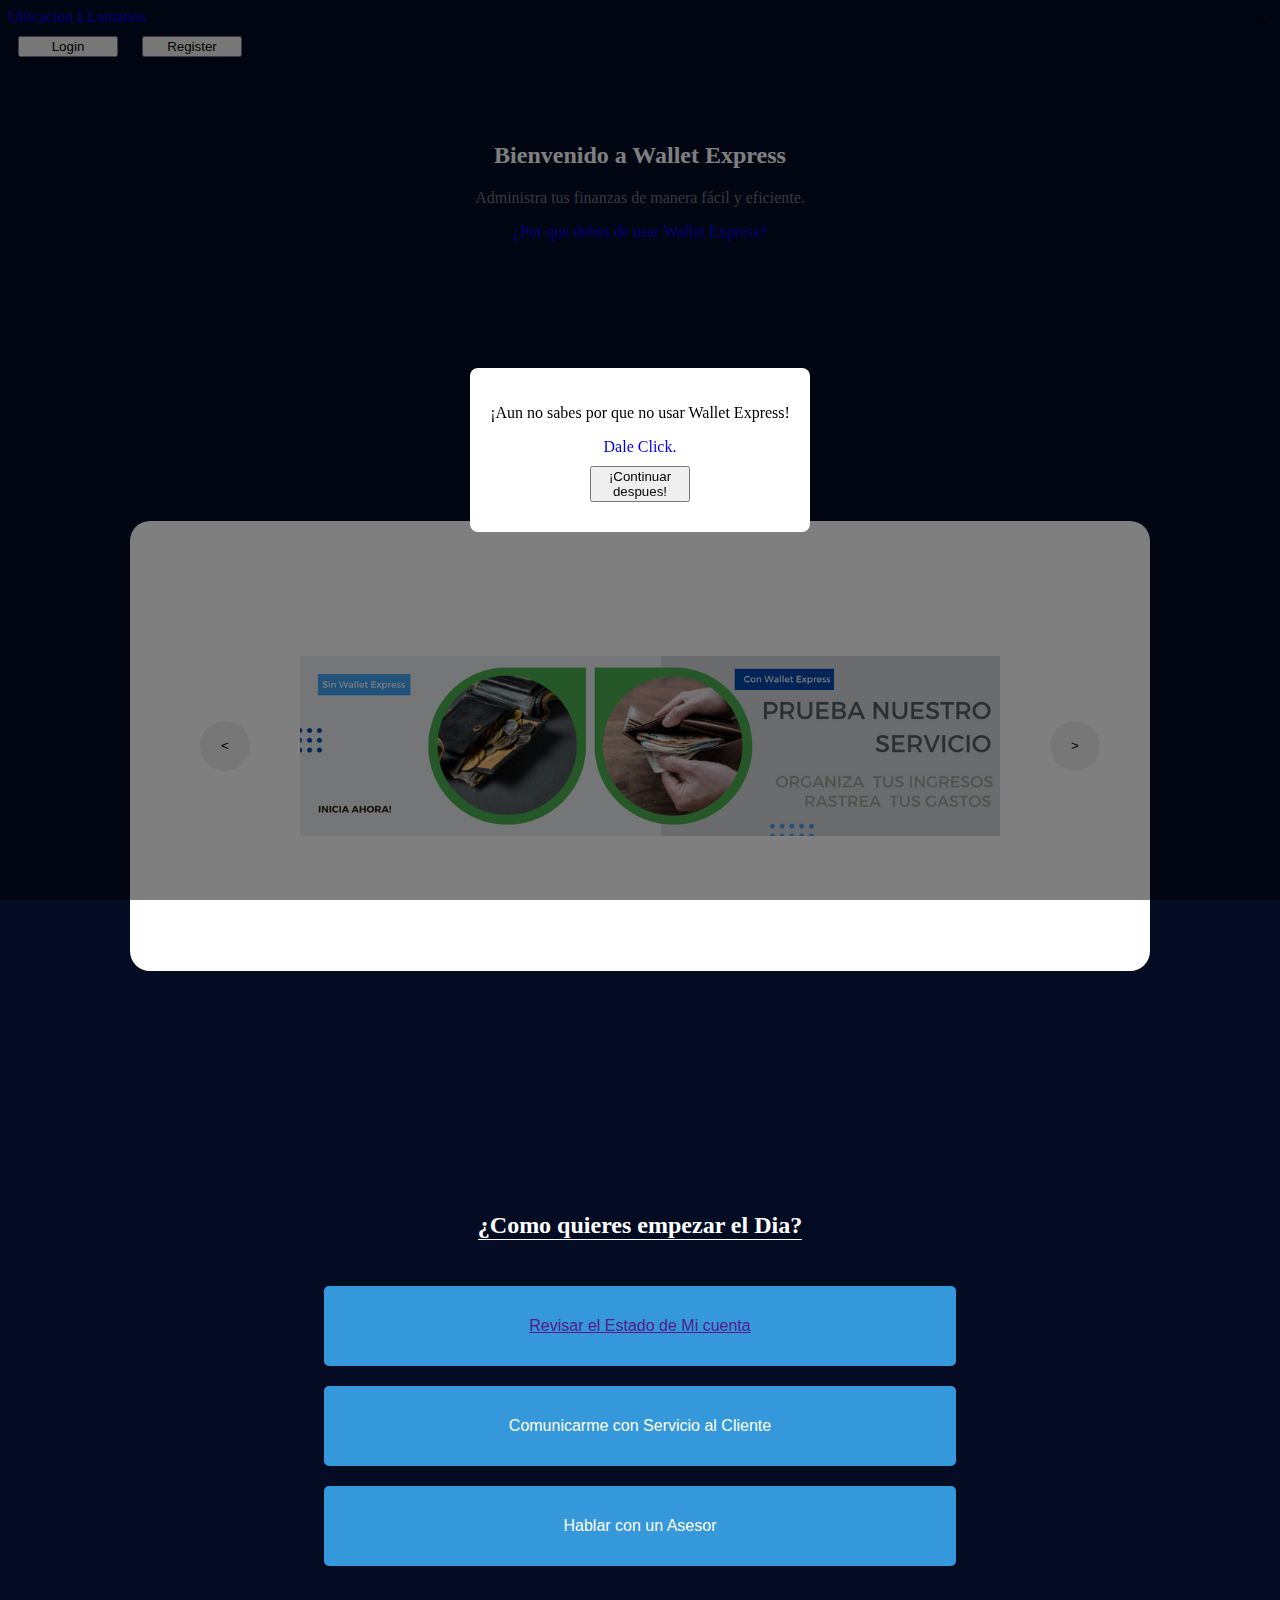
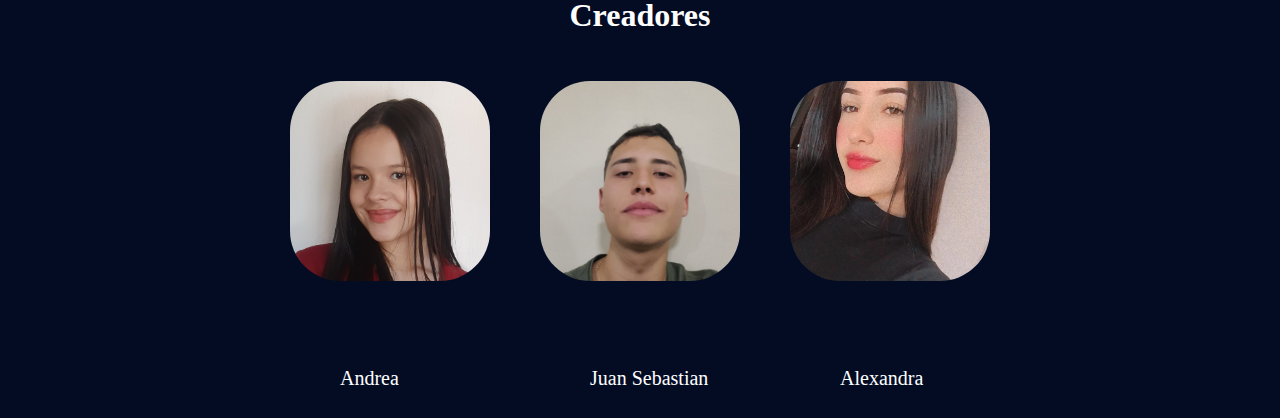
<file: index.html>
<!DOCTYPE html>
<html lang="en">
<head>
    <meta charset="UTF-8">
    <meta name="viewport" content="width=device-width, initial-scale=1.0">
    <link href="https://cdn.jsdelivr.net/npm/bootstrap@5.3.2/dist/css/bootstrap.min.css" rel="stylesheet" integrity="sha384-T3c6CoIi6uLrA9TneNEoa7RxnatzjcDSCmG1MXxSR1GAsXEV/Dwwykc2MPK8M2HN" crossorigin="anonymous">
    <link rel="stylesheet" href="./css/styles.css">
    <link rel="icon" type="image/gif" href="./img/icon.png">
    <link rel="stylesheet" href="https://fonts.googleapis.com/css2?family=Material+Symbols+Outlined:opsz,wght,FILL,GRAD@24,400,0,0" />
    <title>Wallet Express | Inicio | </title>
</head>
<body>

  <div id="popup" class="popup">
    <div class="popup-content">
        <span class="close" onclick="closePopup()">&times;</span>
        <p>¡Aun no sabes por que no usar Wallet Express!</p>
        <a class="a__Porq" href="#">Dale Click.</a>
        <div>
          <button class="btn__popup" type="submit" onclick="closePopup()">¡Continuar despues!</button>
        </div>
    </div>
</div>

    <nav class="navbar bg-body-tertiary" id="navbar-body1">
        <div class="container-fluid">


       
            <a class="ubi-call" href="#">Ubicacion</a>
        
       
            <a class="ubi-call" href="#">LLamanos</a> 
        
            <form class="d-flex" role="search">
                <button class="btn btn-outline-success" type="button"><a class="login-btn" href="./login/login.html">Login</a></button>
                <button class="btn btn-outline-success" id="btn-register"><a class="register-btn" href="./register/register.html">Register</a></button>
            </form>
        </div>
    </nav>  



  <div id="popup-warnig" class="popup-warnig">
      <div class="popup-warning-content">
        <span class="close" onclick="closePopup()">&times;</span>
        <p class="__warnig">¡Advertencia!</p>
      <p class="P__">Estás a punto de iniciar una conversación con uno de nuestros asesores. Recuerda que el tiempo y la disponibilidad de nuestros asesores son limitados.</p>
      <p class="P__">Por favor, utiliza esta función de manera responsable y evita hacer un uso excesivo para permitir que otros usuarios también puedan recibir asistencia.</p>
      </div>
      <button class="btn-popu-warning" type="submit" onclick="" ><a href="./hablarAsesor.html">¡Acepto!</a></button>
      <button class="btn-popu-warning" type="submit" onclick="closePopup__WARNING()">No Acepto.</button>
    </div>


  
    <section class="welcome-section">
      <div class="container">
        <h2>Bienvenido a Wallet Express</h2>
        <p>Administra tus finanzas de manera fácil y eficiente.</p>
        <a class="a__Porq" href="#">¿Por que debes de usar Wallet Express?</a>
      </div>
    </section>

    
    <section class="slider">
      <div class="container_principal">
        <button class="CambioIMGPrev" id="prev"><</button>
        <div class="content">   
            <img class="Imagen" id="Imagen" alt="img">  
        </div>
         <button class="CambioIMGNext" id="next">></button>
        </div>
  </div>
    </section>
    <section class="opc-opciones">
      <div class="container-opc__title">
        <h1 class="opc__title">¿Como quieres empezar el Dia?</h1>
      </div>
      <div>
          <button class="btn__opc" onclick="opc_EstadoCuenta()"><a href="">Revisar el Estado de Mi cuenta</a></button>
          <button class="btn__opc">Comunicarme con Servicio al Cliente</button>
          <button class="btn__opc" onclick="opc_Call_ServicioCliente()">Hablar con un Asesor</button>
      </div>
    </section>

    <h1 class="title-creadores">Creadores</h1>
    <section class="creadores">
      <div class="creador">
        <img class="andrea" src="./img/creadores/Andrea.jpg" alt="">
        <p class="name__">Andrea</p>
      </div>
      
      <div class="creador">
        <img class="andrea" src="./img/creadores/Sebastian.jpg" alt="">
        <p class="name__">Juan Sebastian</p>
      </div>
      
      <div class="creador">
        <img class="andrea" src="./img/creadores/Alexandra-hermosa.jpg" alt="">
        <p class="name__"> Alexandra</p>
      </div>
    </section>
    
   

<script src="./scripts/script.js"></script>
</body>
</html>
</file>
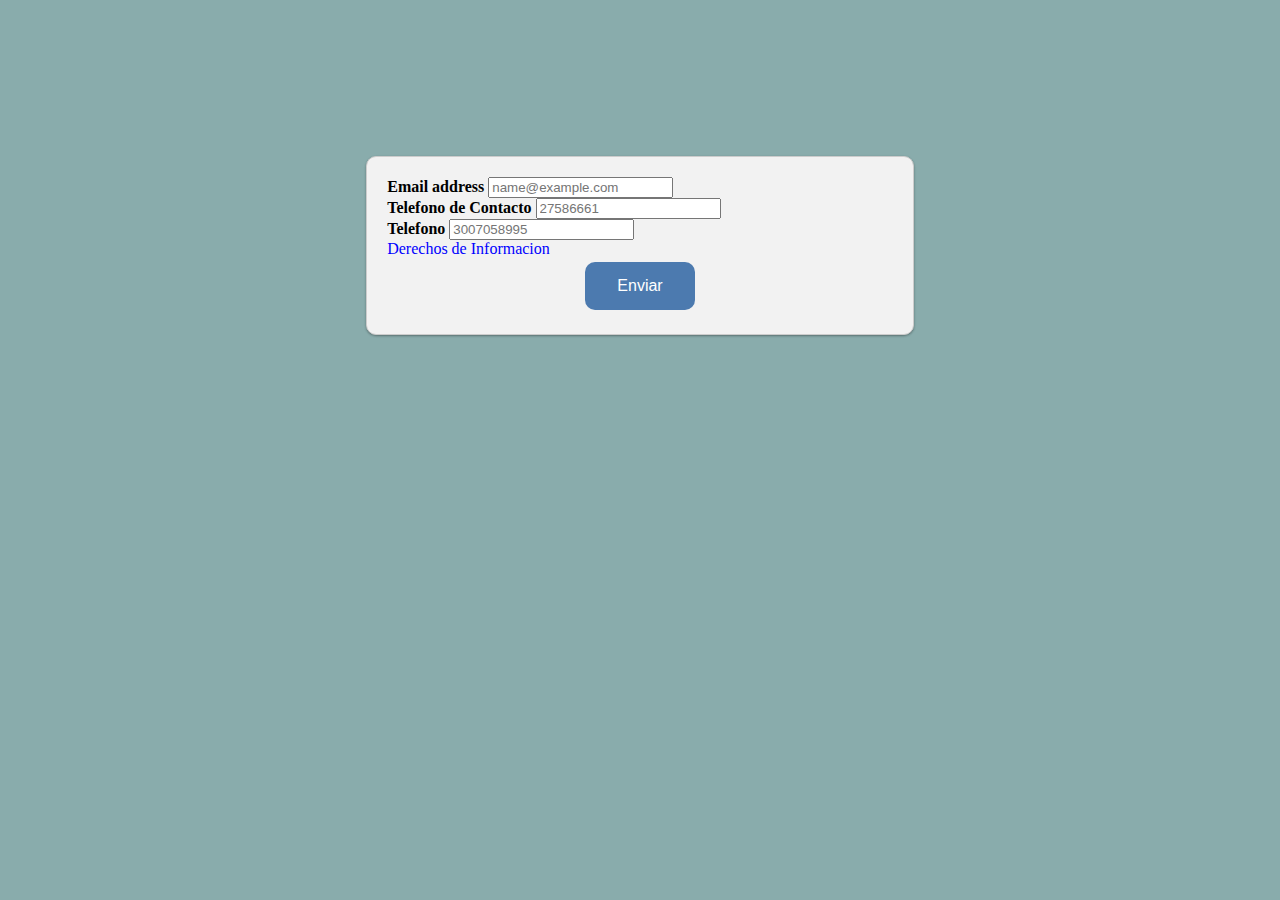
<file: hablarAsesor.html>
<!DOCTYPE html>
<html lang="en">
<head>
    <meta charset="UTF-8">
    <meta name="viewport" content="width=device-width, initial-scale=1.0">
    <link href="https://cdn.jsdelivr.net/npm/bootstrap@5.3.2/dist/css/bootstrap.min.css" rel="stylesheet" integrity="sha384-T3c6CoIi6uLrA9TneNEoa7RxnatzjcDSCmG1MXxSR1GAsXEV/Dwwykc2MPK8M2HN" crossorigin="anonymous">
    <title>Asesor</title>
</head>
<body>
    <section id="section">
        <form action="" id="form" onsubmit=" return ValidarFormulario()">
        <div class="mb-3">
            <label for="exampleFormControlInput1" class="form-label">Email address</label>
            <input type="email" class="form-control" id="email" placeholder="name@example.com">
          </div>
          <div class="mb-3">
            <label for="exampleFormControlInput1" class="form-label">Telefono de Contacto</label>
            <input type="number" class="form-control" id="telefono" placeholder="27586661">  
          </div>    
          <div class="mb-3">
            <label for="exampleFormControlInput1" class="form-label">Telefono</label>
            <input type="number" class="form-control" id="telefono2" placeholder="3007058995">  
          </div> 
          <a class="derechos">Derechos de Informacion</a>
          <div class="submit">
            <button id="btn" onclick="ValidarFormulario()">Enviar</button>
          </div>
        </form>
        <p id="inner"></p>
    </section>

    <style>
        body{
            background-color: rgb(137, 172, 172);
            display: flex !important;
            justify-content: center !important;
            padding-top: 10% !important;
        }
       section {
        border-radius: 10px;
        background-color: #f2f2f2;
        padding: 20px;
        margin: 20px;
        border: 1px solid #ccc;
        box-shadow: 0 1px 3px rgba(0, 0, 0, 0.12), 0 1px 2px rgba(0, 0, 0, 0.24);
        width: 40%;
        
       }

       .derechos {
        color: blue;
        cursor: pointer;
        text-decoration: none;
       }

       .form-label {
        font-weight: bold;
       }

       button {
        cursor: pointer;
        border-radius: 10px;
        background-color: #4c7aaf; 
        border: none;
        color: white;
        padding: 15px 32px;
        text-align: center;
        text-decoration: none;
        display: inline-block;
        font-size: 16px;
        margin: 4px 2px;
        cursor: pointer;
       }

       .submit {
        display: flex !important;
        justify-content: center !important;
        align-items: center !important;
       }

       p {
        margin: 0px;
        color: red;
        font-weight: bold;
        text-align: center;
       }
    </style>

 

   
<script>
    console.log("........")
    function ValidarFormulario() {
    const telefono = document.getElementById("telefono").value;
    const telefono2 = document.getElementById("telefono2").value;
    const email = document.getElementById("email").value;
    const btn = document.getElementById("btn");
    const inner = document.getElementById("inner");

    if (telefono == telefono2) {
        event.preventDefault();
            inner.innerHTML = 'Los Numeros no pueden ser iguales.';
            return false;
        }

    if (telefono.length == " " || email.length == "") {
    event.preventDefault();    
        inner.innerHTML = "Todos los Campos Tienen que estar Completos..";
        return false;
    } 

    if (telefono.length < 6 || email.length < 6) {
    event.preventDefault();    
        inner.innerHTML = "Todos los Campos Tienen que tener al menos 6 Caracteres..";
        return false;
    } else {
        inner.innerHTML = "";
        btn.disabled = false;
        return true;
    }
}
</script>
</body>
</html>
</file>
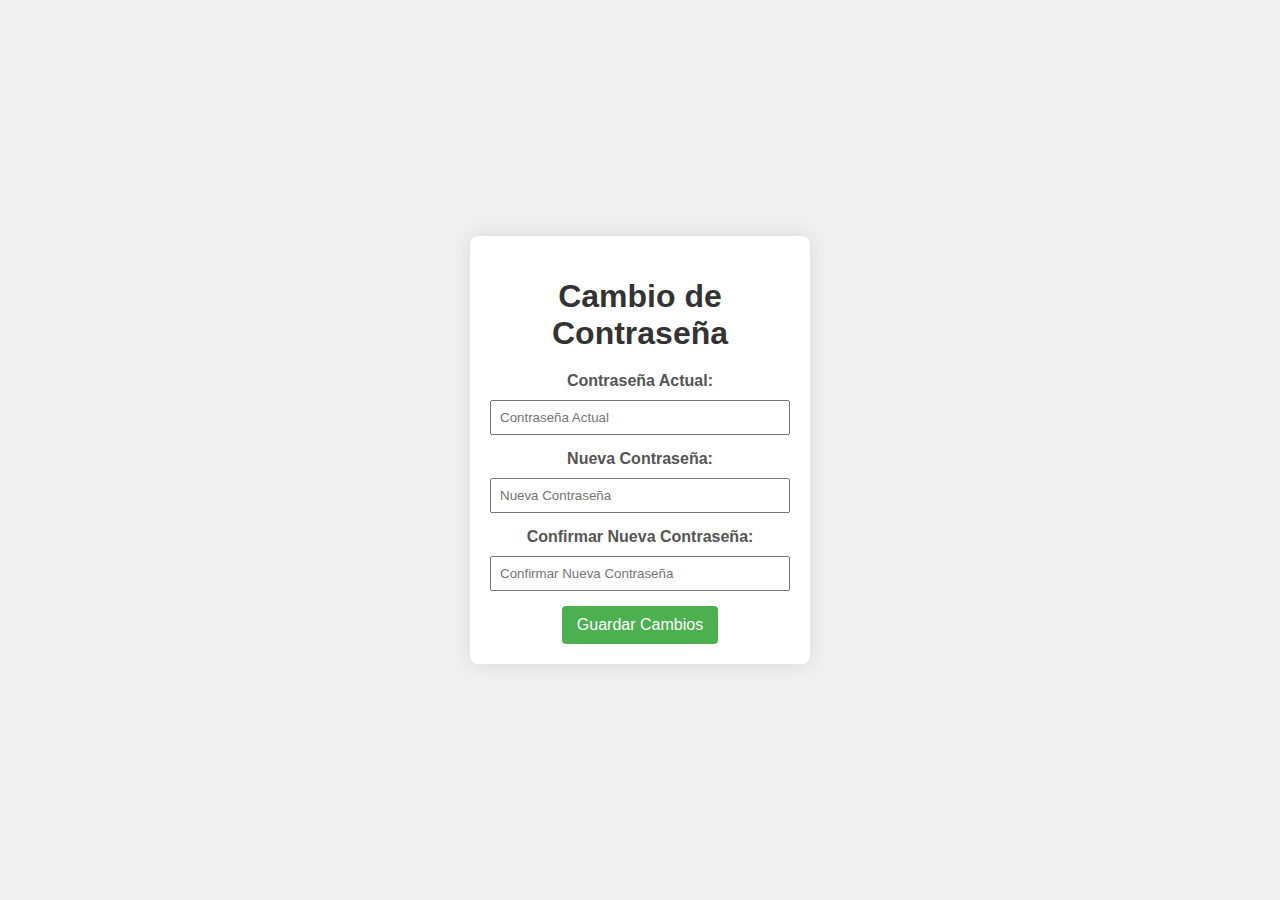
<file: login/cambio_Contrasena.html>
<!DOCTYPE html>
<html lang="en">
<head>
    <meta charset="UTF-8">
    <meta name="viewport" content="width=device-width, initial-scale=1.0">
    <title>Document</title>
</head>
<body>
    <style>
        body {
          font-family: 'Roboto', sans-serif;
          background-color: #f0f0f0;
          margin: 0;
          padding: 0;
          display: flex;
          align-items: center;
          justify-content: center;
          height: 100vh;
        }
    
        #contenedor-cambio-contrasena {
          background-color: #fff;
          border-radius: 8px;
          box-shadow: 0 0 20px rgba(0, 0, 0, 0.1);
          padding: 20px;
          width: 300px;
          text-align: center;
        }
    
        h1 {
          color: #333;
          margin-bottom: 20px;
        }
    
        label {
          display: block;
          margin-bottom: 5px;
          color: #555;
          font-weight: bold;
        }
    
        input {
          width: 100%;
          padding: 8px;
          margin-top: 5px;
          margin-bottom: 15px;
          box-sizing: border-box;
        }
    
        button {
          background-color: #4caf50;
          color: white;
          padding: 10px 15px;
          border: none;
          border-radius: 4px;
          cursor: pointer;
          font-size: 16px;
          transition: background-color 0.3s ease;
        }
    
        button:hover {
          background-color: #45a049;
        }
      </style>
    </head>
    <body>
    
      <div id="contenedor-cambio-contrasena">
        <h1>Cambio de Contraseña</h1>
    
        <label for="contrasenaActual">Contraseña Actual:</label>
        <input type="password" id="contrasenaActual" placeholder="Contraseña Actual">
    
        <label for="nuevaContrasena">Nueva Contraseña:</label>
        <input type="password" id="nuevaContrasena" placeholder="Nueva Contraseña">
    
        <label for="confirmarContrasena">Confirmar Nueva Contraseña:</label>
        <input type="password" id="confirmarContrasena" placeholder="Confirmar Nueva Contraseña">
    
        <button type="submit" id="guardar">Guardar Cambios</button>
      </div>

      <script src="cambio_Contrasena.html">
        console.log("...........")
        
        const guardar_ac = document.getElementById("guardar")

        guardar.addEventListener("click", function(e) {
            e.preventDefault()
            alert("Contraseña cambiada Correctamente.")
        })
      </script>
</body>
</html>
</file>
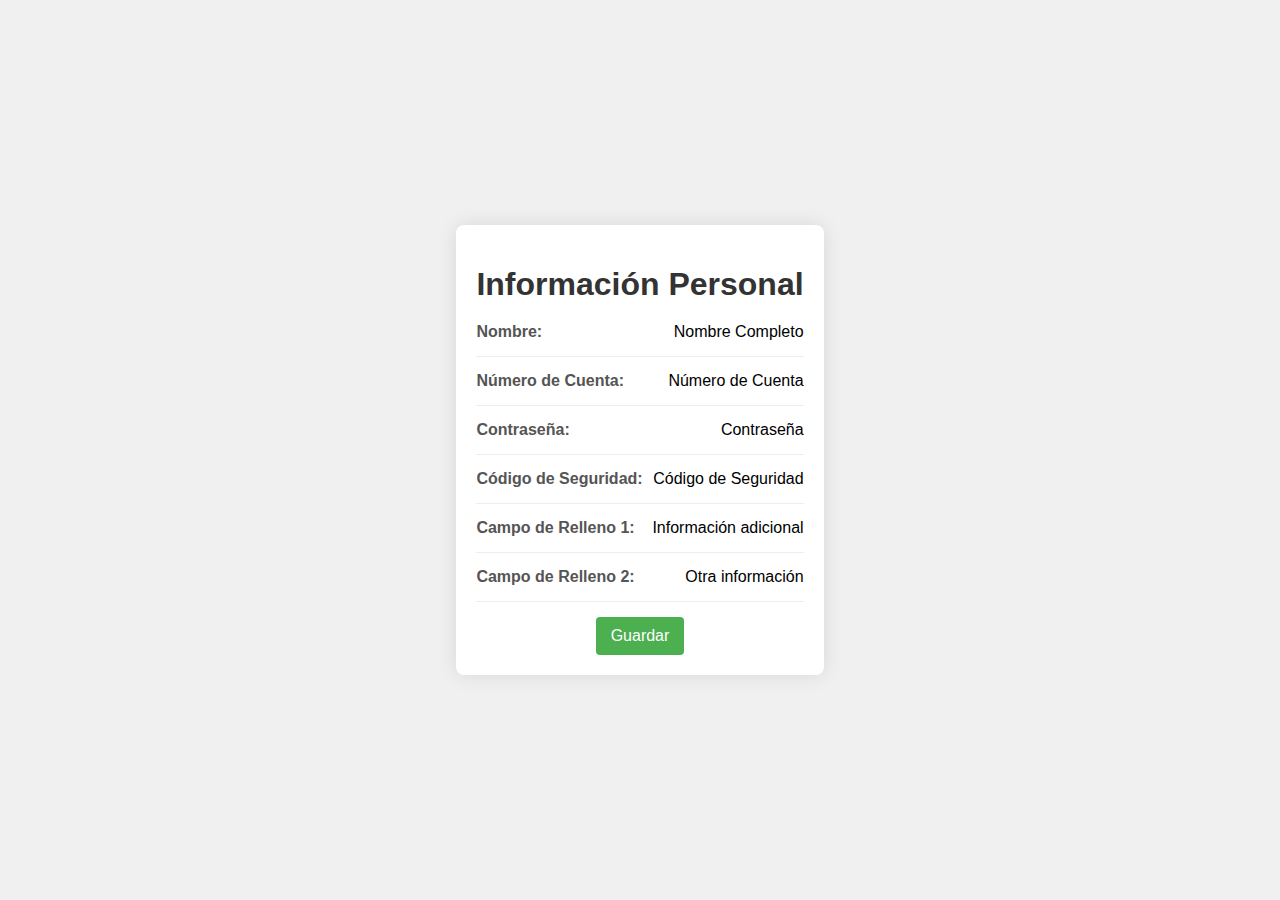
<file: login/info_cuenta_actual.html>
<!DOCTYPE html>
<html lang="en">
<head>
    <meta charset="UTF-8">
    <meta name="viewport" content="width=device-width, initial-scale=1.0">
    <title>Informacion</title>
</head>
<body>
    <style>
        body {
          font-family: 'Roboto', sans-serif;
          background-color: #f0f0f0;
          margin: 0;
          padding: 0;
          display: flex;
          align-items: center;
          justify-content: center;
          height: 100vh;
        }
    
        #contenedor-info {
          background-color: #fff;
          border-radius: 8px;
          box-shadow: 0 0 20px rgba(0, 0, 0, 0.1);
          padding: 20px;
          display: flex;
          flex-direction: column;
          align-items: center;
          text-align: left;
        }
    
        h1 {
          color: #333;
          margin-bottom: 20px;
        }
    
        label {
          margin-bottom: 5px;
          color: #555;
          font-weight: bold;
        }
    
        p {
          margin: 0;
          font-size: 16px;
        }
    
        .info-item {
          display: flex;
          justify-content: space-between;
          width: 100%;
          margin-bottom: 15px;
          border-bottom: 1px solid #eee;
          padding-bottom: 10px;
        }
    
        .info-item:last-child {
          margin-bottom: 0;
          border-bottom: none;
          padding-bottom: 0;
        }
    
        button {
          background-color: #4caf50;
          color: white;
          padding: 10px 15px;
          border: none;
          border-radius: 4px;
          cursor: pointer;
          font-size: 16px;
          transition: background-color 0.3s ease;
        }
    
        button:hover {
          background-color: #45a049;
        }
      </style>
    </head>
    <body>
    
      <div id="contenedor-info">
        <h1>Información Personal</h1>
    
        <div class="info-item">
          <label for="nombre">Nombre:</label>
          <p id="nombre">Nombre Completo</p>
        </div>
    
        <div class="info-item">
          <label for="numeroCuenta">Número de Cuenta:</label>
          <p id="numeroCuenta">Número de Cuenta</p>
        </div>
    
        <div class="info-item">
          <label for="contrasena">Contraseña:</label>
          <p id="contrasena">Contraseña</p>
        </div>
    
        <div class="info-item">
          <label for="codigoSeguridad">Código de Seguridad:</label>
          <p id="codigoSeguridad">Código de Seguridad</p>
        </div>
    
        <!-- Otros campos de relleno -->
        <div class="info-item">
          <label for="campoRelleno1">Campo de Relleno 1:</label>
          <p id="campoRelleno1">Información adicional</p>
        </div>
    
        <div class="info-item">
          <label for="campoRelleno2">Campo de Relleno 2:</label>
          <p id="campoRelleno2">Otra información</p>
        </div>
    
        <button>Guardar</button>
      </div>
</body>
</html>
</file>
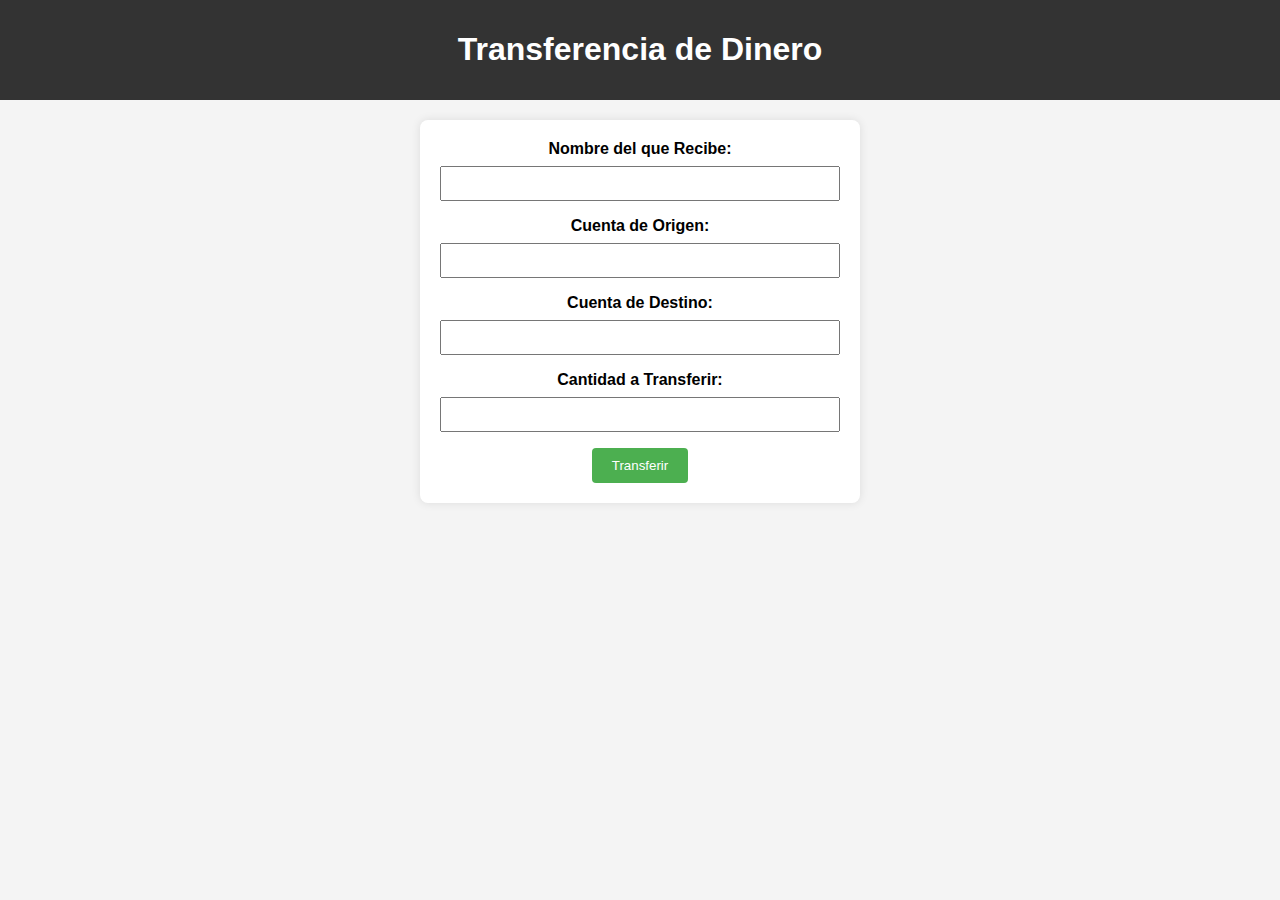
<file: login/transferencia.html>
<!DOCTYPE html>
<html lang="en">
<head>
    <meta charset="UTF-8">
    <meta name="viewport" content="width=device-width, initial-scale=1.0">
    <link rel="stylesheet" href="./trasferecia.css">
    <title>Transferencia</title>
</head>
<body>
    <header>
        <h1>Transferencia de Dinero</h1>
    </header>

    <main>
        <form>
            <label for="recibe">Nombre del que Recibe:</label>
            <input type="text" id="recibe" required>

            <label for="accountFrom">Cuenta de Origen:</label>
            <input type="text" id="account_From" name="accountFrom" required>

            <label for="accountTo">Cuenta de Destino:</label>
            <input type="text" id="account_To" name="accountTo" required>

            <label for="amount">Cantidad a Transferir:</label>
            <input type="number" id="amount" name="amount" required>

            <button type="submit" id="good">Transferir</button>
                
        </form>
    </main>
    <p id="warning"></p>

    <script src="./transferencia.js"></script>
</body>
</html>
</file>
<file: css/styles.css>
body {
  background-color: #040c24;
}

.navbar-brand-e{
    text-decoration: none;
    color: black;
    font-weight: bold;
    padding-left: -8%;
    font-size: 30px;
}

.ubi-call {
  text-decoration: none;
}


  button {
    width: 100px;
    margin: 10px;
  }

  .buscar-btn,.login-btn,.register-btn{
    text-decoration: none;
    color: black;
  }

  .icono {
    margin: 0px;
    width: 250px;
    height: 220px;
  }
 /* 
 Welcome Section
 */

 .welcome-section {
  background-color: #040c24;
  padding: 40px 0;
  text-align: center;
  margin: 15px 0;
 }

 .container {
  max-width: 800px;
  margin: 0 auto;
}

.welcome-section h2 {
  color: white;
}

.welcome-section p {
  color: #6c757d;
}

.welcome-image {
  max-width: 100%;
  height: auto;
  margin-top: 20px;
}

/*
slider
*/
.slider {
  justify-content: center;
  align-items: center;
  display: flex;
  min-height: 100vh;
}

::-webkit-scrollbar {
    display: none;
}

.container_principal {
    padding-left: 20px;
    display: flex;
    justify-content: center;
    align-items: center;
    border-radius: 20px;
    width: 1000px;
    height: 450px;
    background-color: white;
    flex-direction: row;
}

.Imagen {
    object-fit: contain;
    width: 700px;
    height: 400px;
    display: flex;
    align-items: center;
    flex-direction: column;
}



.CambioIMGNext ,
.CambioIMGPrev {
    margin: 1px solid black;
    margin: 50px;
    height: 50px;
    width: 50px;
    border: none;
    border-radius: 30px;
    cursor: pointer;
   
}




.StylesButton {
    color: white;
    padding: 10px;
    margin-left: 40%;
    text-align: center;     
    border: none;
    border-radius: 10px;
    cursor: pointer;
    margin-top: 25px;
    background-color: rgba(18, 46, 205, 0.83);
    width: 120px;
}



/*
title-opc
*/

.title-opc {
  margin-bottom: 10px;
  text-align: center;
  color: white;
}
/*
parrafo 1
*/

.a-opc {
  text-decoration: none;
  margin: 30px;
  color: white;
}

.container-opc {
  text-align: center;

}

.title-creadores {
  text-align: center;
  color: white;
}
.andrea {
  object-fit: cover;
  margin: 25px;
  border-radius: 50px;
  width: 200px;
  height: 200px;
}

.creadores {
  justify-content: center;
  align-items: center;
  display: flex;
}

.name__ {
  font-size: 20px;
  padding-left: 30%;
  padding-top: 15%;
  color: white;
}

.Symbols {
  padding-left: 10%;
  padding-bottom: 5%;
}

.a__Porq {

  text-decoration: none;
} 

/* Estilos de Advertencias */
.btn-popu-warning {
  border-radius:20px ;
  border: 2px solid red; 
  height: 20%;
  width: 20%;
  background-color: red;
}

.__warnig {
  font-weight: bold;
  font-size: 40px;
  text-align: center;
  color: red;
}

.P__ {
  text-align: center;
  margin: 30px;
  font-size: 30px;
  font-weight: bold;
  color: red;
}

.popup-warnig {
  display: none;
  position: fixed;
  top: 0;
  left: 0;
  width: 100%;
  height: 100%;
  background-color: rgba(0, 0, 0, 0.5);
  justify-content: center;
  align-items: center;
}


/* Estilo para el pop-up */
.popup {
  display: none;
  position: fixed;
  top: 0;
  left: 0;
  width: 100%;
  height: 100%;
  background-color: rgba(0, 0, 0, 0.5);
  justify-content: center;
  align-items: center;
}

.popup-content {
  background-color: #fff;
  padding: 20px;
  border-radius: 8px;
  text-align: center;
}

/* Estilo para el botón de cerrar */
.close {
  position: absolute;
  top: 10px;
  right: 10px;
  font-size: 20px;
  cursor: pointer;
}

.btn__popup:hover{
  display: inline-block;
  text-decoration: none;
}



/* styles.css */

.opc-opciones {
  text-align: center;
}

.container-opc__title {
  margin-bottom: 20px;
}

.opc__title {
  display: inline-block;
  border-bottom: 1px solid white;
  color: white;
  font-size: 24px;
}
/* BOTONES OPC*/

.btn__opc {
  width: 50%;
  height: 80px;
  display: inline-block;
  padding: 10px 20px;
  margin: 10px;
  font-size: 16px;
  text-align: center;
  text-decoration: none;
  cursor: pointer;
  border: 2px solid #3498db; 
  border-radius: 5px;
  background-color: #3498db; 
  color: #fff; 
  transition: background-color 0.3s, color 0.3s; 
}

.btn__opc:hover {
  background-color: #fff; /* Cambio de color al pasar el ratón */
  color: #3498db; /* Cambio de color del texto al pasar el ratón */

  
}
</file>
<file: login/trasferecia.css>
body {
    font-family: Arial, sans-serif;
    margin: 0;
    padding: 0;
    background-color: #f4f4f4;
}

header {
    background-color: #333;
    color: white;
    padding: 10px;
    text-align: center;
}

main {
    padding: 20px;
    text-align: center;
}

form {
    max-width: 400px;
    margin: 0 auto;
    background-color: white;
    padding: 20px;
    border-radius: 8px;
    box-shadow: 0 0 10px rgba(0, 0, 0, 0.1);
}

label {
    display: block;
    margin-bottom: 8px;
    font-weight: bold;
}

input {
    width: 100%;
    padding: 8px;
    margin-bottom: 16px;
    box-sizing: border-box;
}

button {
    background-color: #4CAF50;
    color: white;
    padding: 10px 20px;
    border: none;
    border-radius: 4px;
    cursor: pointer;
}

p {
    font-size: 16px;
    margin: 0;
    color: rgb(255, 255, 255);
    padding: 10px;
}
.contain {
    margin: 10px;
    border-radius: 8px;
    background-color:#333;
}
</file>
